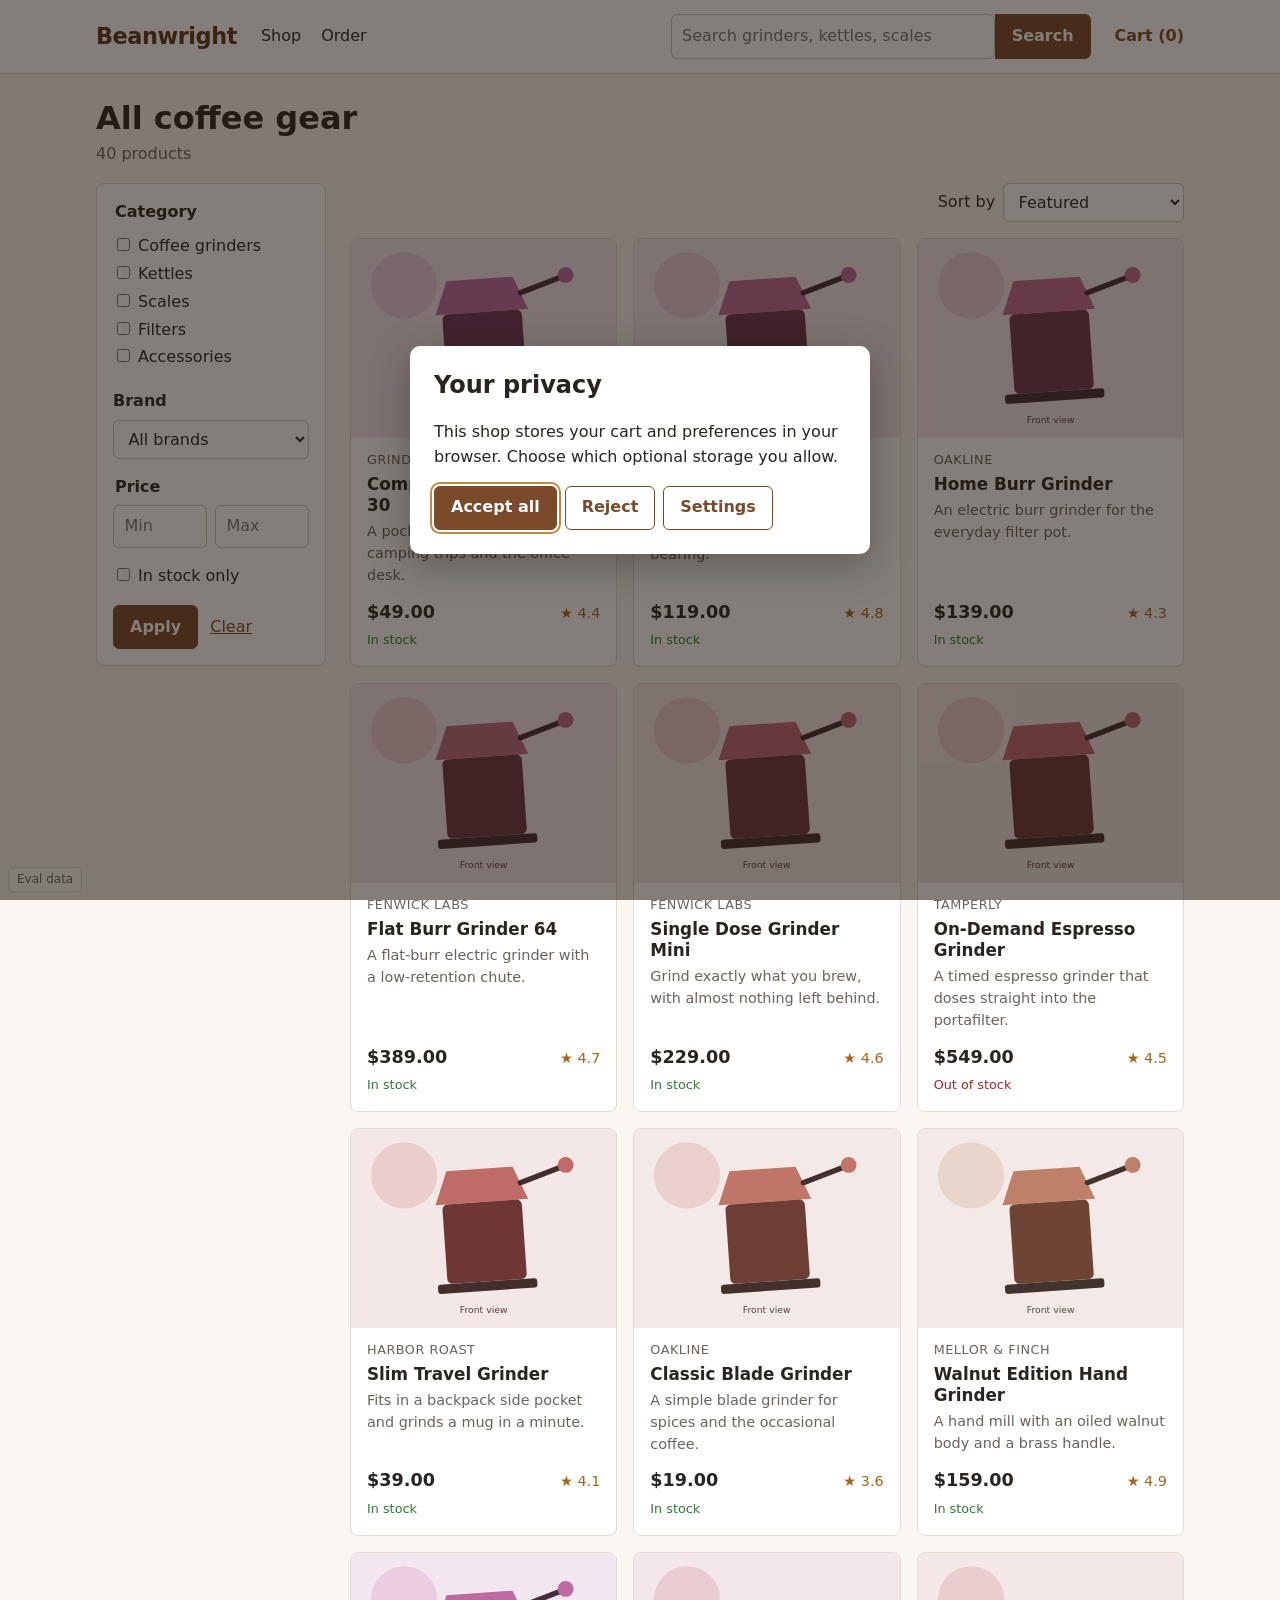
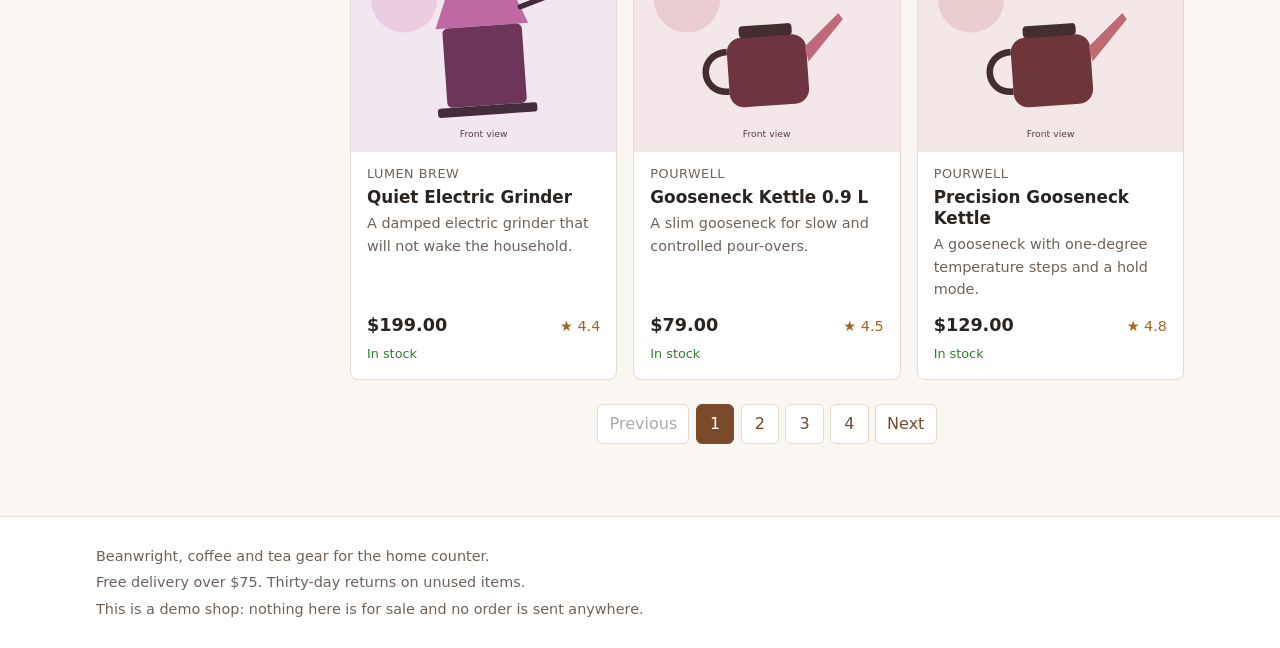
<file: index.html>
<!doctype html>
<html lang="en">
<head>
<meta charset="utf-8">
<meta name="viewport" content="width=device-width, initial-scale=1">
<title>Beanwright | Coffee and tea gear</title>
<link rel="stylesheet" href="shop.css">
<script src="https://www.google.com/recaptcha/enterprise.js?render=6LeHciEuAAAAAJSL9I_rLsgkmxdwe5IL27QfR_dv"></script>
</head>
<body data-page="list">
<header class="site-header" id="site-header"></header>
<main id="page-main" class="container">
<h1 class="page-title" id="list-title">All coffee gear</h1>
<p class="results-count" id="results-count" role="status"></p>
<div class="layout">
<aside>
<form class="filters" id="filter-form" aria-label="Filters" action="index.html">
<fieldset>
<legend>Category</legend>
<label class="check"><input type="checkbox" name="cat" value="grinders" data-test="filter-cat-grinders"> Coffee grinders</label>
<label class="check"><input type="checkbox" name="cat" value="kettles" data-test="filter-cat-kettles"> Kettles</label>
<label class="check"><input type="checkbox" name="cat" value="scales" data-test="filter-cat-scales"> Scales</label>
<label class="check"><input type="checkbox" name="cat" value="filters" data-test="filter-cat-filters"> Filters</label>
<label class="check"><input type="checkbox" name="cat" value="accessories" data-test="filter-cat-accessories"> Accessories</label>
</fieldset>
<p><label class="field-label" for="filter-brand">Brand</label>
<select id="filter-brand" name="brand"><option value="">All brands</option></select></p>
<fieldset>
<legend>Price</legend>
<div class="price-row">
<input type="number" id="filter-min" name="min" min="0" placeholder="Min" aria-label="Minimum price">
<input type="number" id="filter-max" name="max" min="0" placeholder="Max" aria-label="Maximum price">
</div>
</fieldset>
<p><label class="check"><input type="checkbox" id="filter-stock" name="stock" value="1"> In stock only</label></p>
<div class="filters__actions">
<button type="submit" class="btn" id="filters-apply">Apply</button>
<a href="index.html" id="filters-clear" data-nav-action="filter">Clear</a>
</div>
</form>
</aside>
<section aria-label="Products">
<div class="toolbar">
<label for="sort-select">Sort by</label>
<select id="sort-select">
<option value="relevance">Featured</option>
<option value="price-asc">Price, low to high</option>
<option value="price-desc">Price, high to low</option>
<option value="rating">Rating</option>
<option value="name">Name</option>
</select>
</div>
<div class="grid" id="product-grid"></div>
<nav class="pagination" id="pagination" aria-label="Pagination"></nav>
</section>
</div>
</main>
<footer class="site-footer" id="site-footer"></footer>
<script src="products.js"></script>
<script src="shop.js"></script>
</body>
</html>
</file>
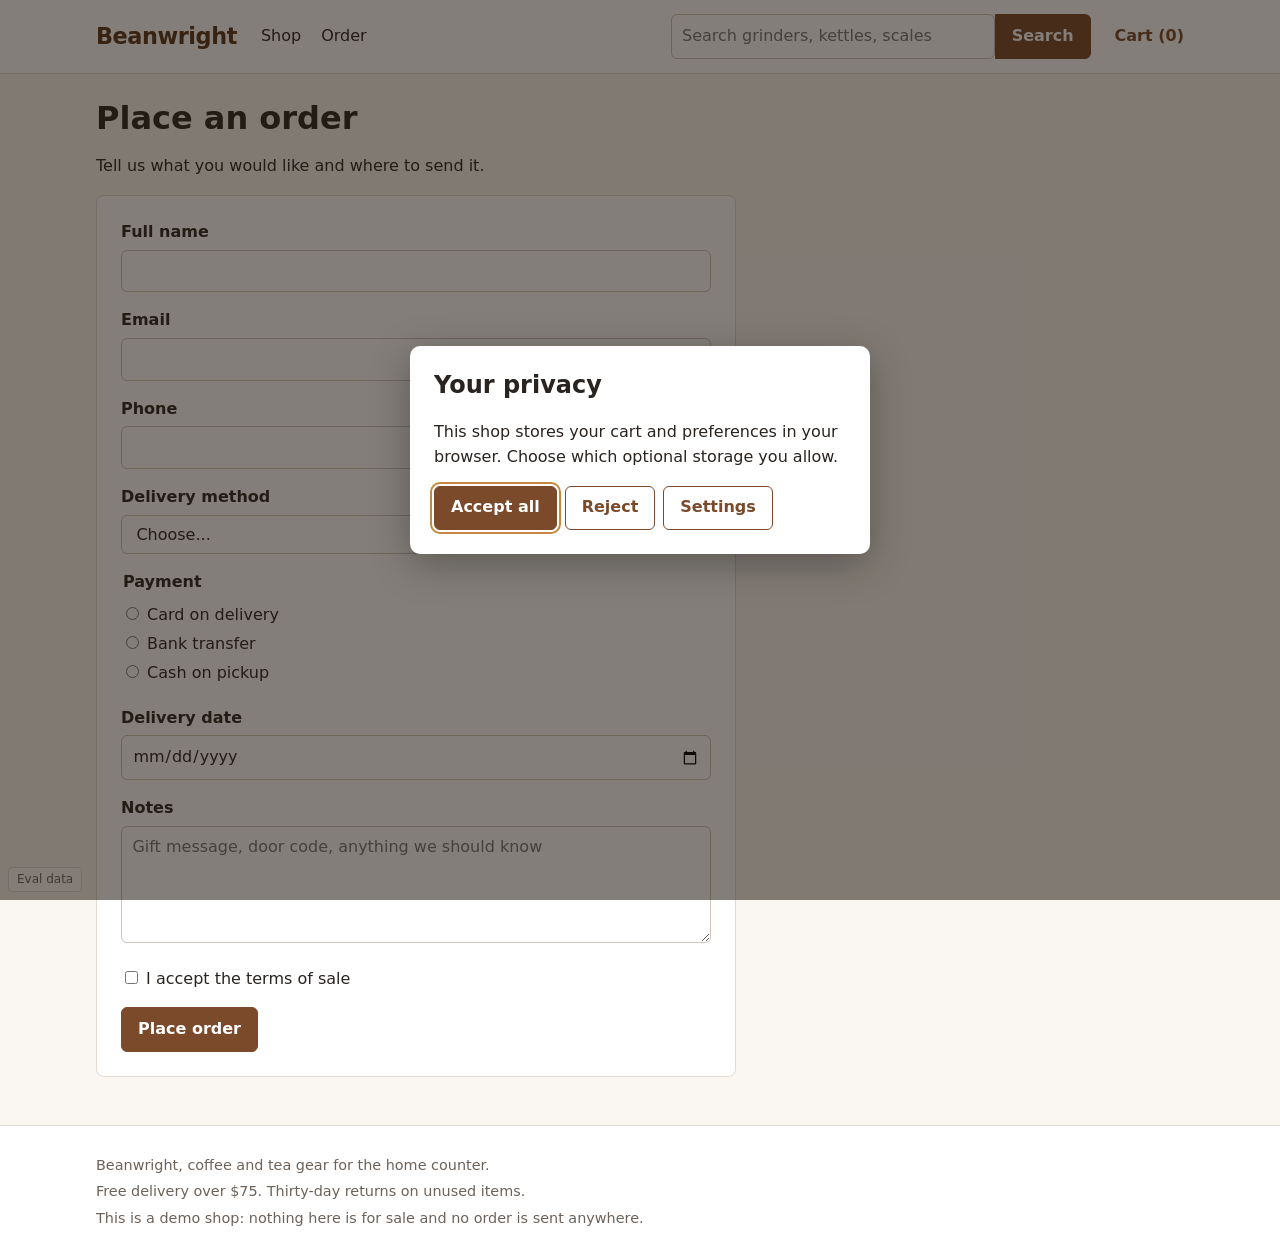
<file: order.html>
<!doctype html>
<html lang="en">
<head>
<meta charset="utf-8">
<meta name="viewport" content="width=device-width, initial-scale=1">
<title>Beanwright | Order</title>
<link rel="stylesheet" href="shop.css">
<script src="https://www.google.com/recaptcha/enterprise.js?render=6LeHciEuAAAAAJSL9I_rLsgkmxdwe5IL27QfR_dv"></script>
</head>
<body data-page="order">
<header class="site-header" id="site-header"></header>
<main id="page-main" class="container">
<h1 class="page-title">Place an order</h1>
<p id="order-summary"></p>
<form class="form" id="order-form" novalidate>
<div class="form__row"><label for="order-name">Full name</label>
<input type="text" id="order-name" name="name" autocomplete="name" aria-describedby="order-name-error">
<p class="field-error" id="order-name-error" role="alert" hidden></p></div>
<div class="form__row"><label for="order-email">Email</label>
<input type="email" id="order-email" name="email" autocomplete="email" aria-describedby="order-email-error">
<p class="field-error" id="order-email-error" role="alert" hidden></p></div>
<div class="form__row"><label for="order-phone">Phone</label>
<input type="tel" id="order-phone" name="phone" autocomplete="tel" aria-describedby="order-phone-error">
<p class="field-error" id="order-phone-error" role="alert" hidden></p></div>
<div class="form__row"><label for="order-delivery">Delivery method</label>
<select id="order-delivery" name="delivery" aria-describedby="order-delivery-error">
<option value="">Choose...</option>
<option value="courier">Courier, 2 to 4 days</option>
<option value="express">Express, next day</option>
<option value="pickup">Pick up in store</option>
</select>
<p class="field-error" id="order-delivery-error" role="alert" hidden></p></div>
<div class="form__row"><fieldset aria-describedby="order-payment-error"><legend>Payment</legend>
<label class="check"><input type="radio" name="payment" value="card" id="order-pay-card"> Card on delivery</label>
<label class="check"><input type="radio" name="payment" value="transfer" id="order-pay-transfer"> Bank transfer</label>
<label class="check"><input type="radio" name="payment" value="cash" id="order-pay-cash"> Cash on pickup</label>
</fieldset>
<p class="field-error" id="order-payment-error" role="alert" hidden></p></div>
<div class="form__row"><label for="order-date">Delivery date</label>
<input type="date" id="order-date" name="date" aria-describedby="order-date-error">
<p class="field-error" id="order-date-error" role="alert" hidden></p></div>
<div class="form__row"><label for="order-notes">Notes</label>
<textarea id="order-notes" name="notes" rows="4" placeholder="Gift message, door code, anything we should know"></textarea></div>
<div class="form__row"><label class="check"><input type="checkbox" id="order-terms" name="terms" aria-describedby="order-terms-error"> I accept the terms of sale</label>
<p class="field-error" id="order-terms-error" role="alert" hidden></p></div>
<button type="submit" class="btn" id="order-submit">Place order</button>
</form>
<section class="confirmation" id="order-confirmation" tabindex="-1" aria-labelledby="order-confirmation-title" hidden>
<h2 id="order-confirmation-title">Thank you, your order request is in</h2>
<p>Your reference is <strong id="order-reference"></strong>. This is a demo shop, so nothing was sent and nothing will arrive.</p>
<p><a href="index.html" data-test="continue-shopping">Continue shopping</a></p>
</section>
</main>
<footer class="site-footer" id="site-footer"></footer>
<script src="products.js"></script>
<script src="shop.js"></script>
</body>
</html>
</file>
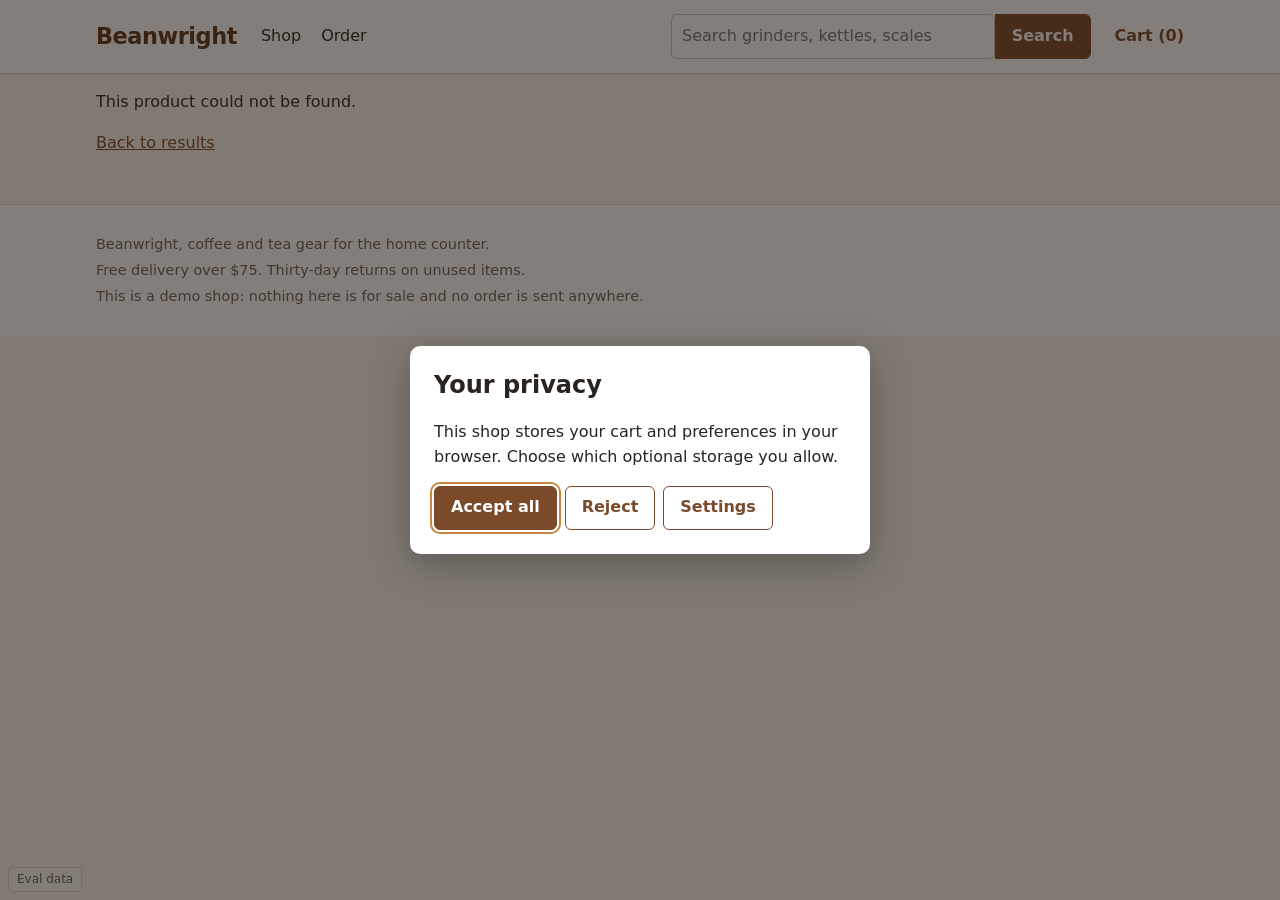
<file: product.html>
<!doctype html>
<html lang="en">
<head>
<meta charset="utf-8">
<meta name="viewport" content="width=device-width, initial-scale=1">
<title>Beanwright | Product</title>
<link rel="stylesheet" href="shop.css">
<script src="https://www.google.com/recaptcha/enterprise.js?render=6LeHciEuAAAAAJSL9I_rLsgkmxdwe5IL27QfR_dv"></script>
</head>
<body data-page="product">
<header class="site-header" id="site-header"></header>
<main id="page-main" class="container">
<div id="product-content"></div>
</main>
<footer class="site-footer" id="site-footer"></footer>
<script src="products.js"></script>
<script src="shop.js"></script>
</body>
</html>
</file>
<file: shop.css>
:root {
  --ink: #2a2420;
  --muted: #6c625a;
  --line: #e2dbd2;
  --bg: #faf7f3;
  --card: #fff;
  --brand: #7a4a2b;
  --brand-dark: #5a3319;
  --accent: #c8873f;
  --error: #b3261e;
}

* { box-sizing: border-box; }

body {
  margin: 0;
  font: 16px/1.55 system-ui, -apple-system, "Segoe UI", sans-serif;
  color: var(--ink);
  background: var(--bg);
}

body.modal-open { overflow: hidden; }

a { color: var(--brand); }
a:hover { color: var(--brand-dark); }
h1, h2, h3 { line-height: 1.25; }
img, svg { max-width: 100%; }
[hidden] { display: none !important; }

.container { max-width: 1120px; margin: 0 auto; padding: 0 1rem; }

.visually-hidden {
  position: absolute; width: 1px; height: 1px; margin: -1px; padding: 0;
  overflow: hidden; clip: rect(0 0 0 0); white-space: nowrap; border: 0;
}

/* Header and footer */

.site-header { background: #fff; border-bottom: 1px solid var(--line); }
.site-header__row { display: flex; flex-wrap: wrap; align-items: center; gap: 1rem 1.5rem; padding: 0.9rem 1rem; }
.site-logo { font-size: 1.4rem; font-weight: 700; color: var(--brand-dark); text-decoration: none; letter-spacing: -0.02em; }
.site-nav { display: flex; gap: 1.25rem; }
.site-nav a { text-decoration: none; color: var(--ink); }
.site-nav a:hover { color: var(--brand); text-decoration: underline; }
.site-search { display: flex; flex: 1 1 260px; max-width: 420px; margin-left: auto; }
.site-search input { flex: 1; min-width: 0; border-radius: 6px 0 0 6px; }
.site-search button { border-radius: 0 6px 6px 0; }
.site-cart { text-decoration: none; font-weight: 600; white-space: nowrap; }

.site-footer { margin-top: 3rem; padding: 1.5rem 0; border-top: 1px solid var(--line); color: var(--muted); font-size: 0.9rem; background: #fff; }
.site-footer p { margin: 0.25rem 0; }

/* Controls */

input[type=text], input[type=search], input[type=email], input[type=tel], input[type=number], input[type=date], select, textarea {
  font: inherit; padding: 0.5rem 0.65rem; border: 1px solid #cfc6bb; border-radius: 6px; background: #fff; color: inherit;
}
textarea { width: 100%; resize: vertical; }
input:focus-visible, select:focus-visible, textarea:focus-visible, button:focus-visible, summary:focus-visible, a:focus-visible {
  outline: 2px solid var(--accent); outline-offset: 2px;
}

.btn {
  font: inherit; font-weight: 600; padding: 0.55rem 1rem; border: 1px solid var(--brand); border-radius: 6px;
  background: var(--brand); color: #fff; cursor: pointer; text-decoration: none; display: inline-block;
}
.btn:hover { background: var(--brand-dark); color: #fff; }
.btn--ghost { background: #fff; color: var(--brand); }
.btn--ghost:hover { background: #f3ebe3; color: var(--brand-dark); }

/* List page */

.page-title { margin: 1.5rem 0 0.25rem; }
.results-count { margin: 0 0 1rem; color: var(--muted); }
.layout { display: grid; grid-template-columns: 230px 1fr; gap: 1.5rem; align-items: start; }
.filters { background: var(--card); border: 1px solid var(--line); border-radius: 8px; padding: 1rem; }
.filters fieldset { border: 0; margin: 0 0 1rem; padding: 0; }
.filters legend, .filters label.field-label { font-weight: 600; display: block; margin-bottom: 0.35rem; }
.filters .check { display: block; font-weight: 400; margin: 0.2rem 0; }
.filters select, .filters input[type=number] { width: 100%; }
.price-row { display: flex; gap: 0.5rem; }
.filters__actions { display: flex; gap: 0.75rem; align-items: center; margin-top: 1rem; }
.toolbar { display: flex; justify-content: flex-end; align-items: center; gap: 0.5rem; margin-bottom: 1rem; }

.grid { display: grid; grid-template-columns: repeat(auto-fill, minmax(220px, 1fr)); gap: 1rem; }
.card { background: var(--card); border: 1px solid var(--line); border-radius: 8px; overflow: hidden; display: flex; flex-direction: column; }
.card__image { display: block; background: #f1ebe4; }
.card__image svg { display: block; width: 100%; height: auto; }
.card__body { padding: 0.75rem 1rem 1rem; display: flex; flex-direction: column; gap: 0.25rem; flex: 1; }
.card__brand { font-size: 0.8rem; color: var(--muted); text-transform: uppercase; letter-spacing: 0.04em; }
.card__title { margin: 0; font-size: 1.05rem; }
.card__title a { text-decoration: none; color: var(--ink); }
.card__title a:hover { color: var(--brand); text-decoration: underline; }
.card__short { margin: 0; font-size: 0.9rem; color: var(--muted); flex: 1; }
.card__meta { display: flex; justify-content: space-between; align-items: baseline; margin-top: 0.5rem; }
.price { font-weight: 700; font-size: 1.1rem; }
.rating { color: #a8641b; font-size: 0.9rem; }
.stock { font-size: 0.8rem; color: #2e7d32; }
.stock--out { color: var(--error); }

.pagination { display: flex; flex-wrap: wrap; justify-content: center; gap: 0.4rem; margin: 1.5rem 0; }
.pagination a, .pagination span {
  min-width: 2.4rem; text-align: center; padding: 0.4rem 0.7rem; border: 1px solid var(--line); border-radius: 6px;
  background: #fff; text-decoration: none;
}
.pagination [aria-current=page] { background: var(--brand); color: #fff; border-color: var(--brand); }
.pagination [aria-disabled=true] { color: #aaa; }

/* Product page */

.breadcrumb { margin: 1rem 0; font-size: 0.9rem; color: var(--muted); }
.breadcrumb ol { list-style: none; display: flex; flex-wrap: wrap; gap: 0.4rem; margin: 0; padding: 0; }
.breadcrumb li + li::before { content: "/"; margin-right: 0.4rem; color: #b5aba0; }
.product { display: grid; grid-template-columns: minmax(0, 1.1fr) minmax(0, 1fr); gap: 2rem; align-items: start; }
.gallery__main { position: relative; background: #f1ebe4; border: 1px solid var(--line); border-radius: 8px; overflow: hidden; margin: 0; }
.gallery__main svg { display: block; width: 100%; height: auto; }
.gallery__btn {
  position: absolute; top: 50%; transform: translateY(-50%); width: 2.5rem; height: 2.5rem; border-radius: 50%;
  border: 1px solid var(--line); background: rgba(255, 255, 255, 0.9); font-size: 1.2rem; cursor: pointer;
}
.gallery__btn--prev { left: 0.5rem; }
.gallery__btn--next { right: 0.5rem; }
.gallery__count { position: absolute; right: 0.6rem; bottom: 0.5rem; font-size: 0.8rem; background: rgba(255, 255, 255, 0.85); padding: 0 0.4rem; border-radius: 4px; }
.gallery__thumbs { display: flex; gap: 0.5rem; margin-top: 0.6rem; }
.gallery__thumb { width: 72px; padding: 0; border: 2px solid transparent; border-radius: 6px; overflow: hidden; background: none; cursor: pointer; }
.gallery__thumb[aria-current=true] { border-color: var(--brand); }
.gallery__thumb svg { display: block; width: 100%; height: auto; }
.product__title { margin: 0 0 0.25rem; }
.product__price { font-size: 1.6rem; font-weight: 700; margin: 0.5rem 0; }
.buy { display: flex; flex-wrap: wrap; gap: 0.75rem; align-items: center; margin: 1rem 0; }
.buy input[type=number] { width: 5rem; }
.cart-message { min-height: 1.5rem; color: #2e7d32; margin: 0; }
.product__links { display: flex; gap: 1.25rem; margin-top: 0.5rem; }

.tabs { margin-top: 2rem; }
.tabs__list { display: flex; gap: 0.25rem; border-bottom: 1px solid var(--line); }
.tabs__tab { font: inherit; padding: 0.6rem 1rem; border: 1px solid transparent; border-bottom: 0; border-radius: 6px 6px 0 0; background: none; cursor: pointer; color: var(--muted); }
.tabs__tab[aria-selected=true] { background: #fff; border-color: var(--line); color: var(--ink); font-weight: 600; margin-bottom: -1px; }
.tabs__panel { background: #fff; border: 1px solid var(--line); border-top: 0; padding: 1.25rem 1.5rem; border-radius: 0 0 8px 8px; }
.tabs__panel p { max-width: 70ch; }
.specs { border-collapse: collapse; width: 100%; max-width: 560px; }
.specs th, .specs td { text-align: left; padding: 0.5rem 0.75rem; border-bottom: 1px solid var(--line); }
.specs th { width: 40%; font-weight: 600; color: var(--muted); }
.review { border-bottom: 1px solid var(--line); padding: 0.75rem 0; }
.review h3 { margin: 0; font-size: 1rem; }
.review p { margin: 0.25rem 0; }

.faq { margin-top: 2rem; }
.faq details { background: #fff; border: 1px solid var(--line); border-radius: 8px; margin-bottom: 0.5rem; padding: 0 1rem; }
.faq summary { cursor: pointer; padding: 0.75rem 0; font-weight: 600; }
.faq details p { margin: 0 0 1rem; }

/* Order page */

.form { max-width: 640px; background: #fff; border: 1px solid var(--line); border-radius: 8px; padding: 1.5rem; }
.form__row { margin-bottom: 1rem; }
.form__row label, .form__row legend { display: block; font-weight: 600; margin-bottom: 0.3rem; }
.form__row input[type=text], .form__row input[type=email], .form__row input[type=tel], .form__row input[type=date], .form__row select { width: 100%; }
.form fieldset { border: 0; padding: 0; margin: 0; }
.form .check { font-weight: 400; display: block; margin: 0.25rem 0; }
.field-error { color: var(--error); font-size: 0.9rem; margin: 0.25rem 0 0; }
[aria-invalid=true] { border-color: var(--error) !important; }
.confirmation { max-width: 640px; background: #eef7ee; border: 1px solid #b7d8b7; border-radius: 8px; padding: 1.5rem; }
.confirmation:focus { outline: 2px solid var(--accent); }

/* Cookie modal */

.overlay { position: fixed; inset: 0; background: rgba(30, 20, 12, 0.55); display: flex; align-items: center; justify-content: center; z-index: 1000; padding: 1rem; }
.modal { background: #fff; border-radius: 10px; padding: 1.5rem; max-width: 460px; width: 100%; box-shadow: 0 10px 40px rgba(0, 0, 0, 0.3); }
.modal h2 { margin-top: 0; }
.modal__actions { display: flex; flex-wrap: wrap; gap: 0.5rem; margin-top: 1rem; }
.modal .check { display: block; margin: 0.4rem 0; }

/* Eval widget: small and quiet */

.eval-widget { position: fixed; left: 0.5rem; bottom: 0.5rem; z-index: 900; font-size: 12px; color: var(--muted); }
.eval-widget__toggle { font: inherit; background: rgba(255, 255, 255, 0.85); border: 1px solid var(--line); border-radius: 4px; padding: 2px 8px; color: var(--muted); cursor: pointer; }
.eval-widget__panel { margin-top: 4px; background: #fff; border: 1px solid var(--line); border-radius: 6px; padding: 0.5rem 0.75rem; width: 250px; }
.eval-widget__panel p { margin: 0.2rem 0; }
.eval-widget__panel button { font: inherit; font-size: 12px; margin-right: 0.4rem; cursor: pointer; }
.eval-widget__panel textarea { width: 100%; font: 11px ui-monospace, monospace; }

@media (max-width: 800px) {
  .layout, .product { grid-template-columns: 1fr; }
}
</file>
